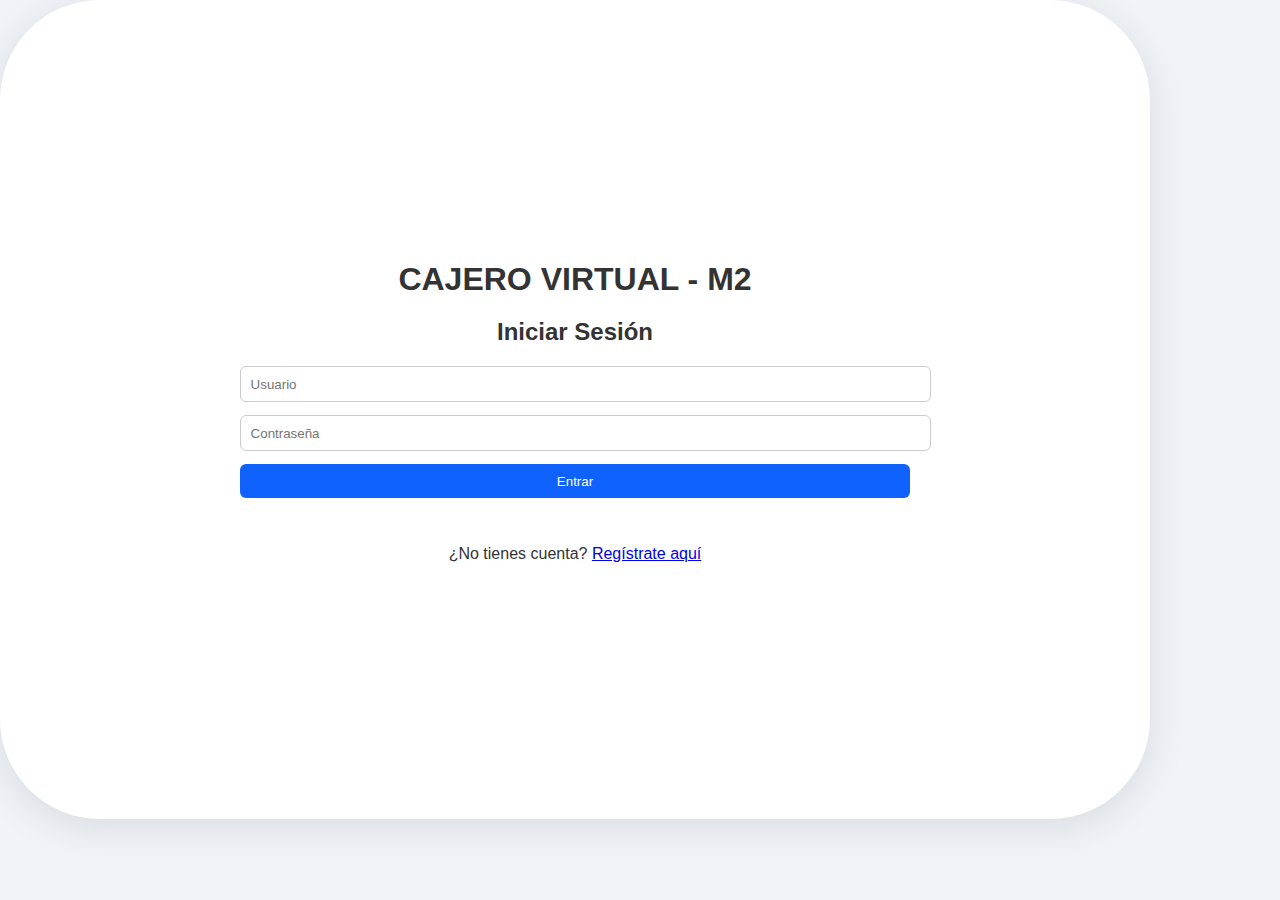
<file: index.html>
<!DOCTYPE html>
<html lang="es">
<head>
  <meta charset="UTF-8" />
  <meta name="viewport" content="width=device-width, initial-scale=1.0" />
  <title>Login - Cajero Virtual</title>
  <link rel="stylesheet" href="styles.css" />
</head>
<body class="center-screen">
  <div class="auth-card">
    <h1>CAJERO VIRTUAL - M2</h1>
    <h2>Iniciar Sesión</h2>
    <form id="loginForm" class="form">
      <input id="loginUser" type="text" placeholder="Usuario" required />
      <input id="loginPass" type="password" placeholder="Contraseña" required />
      <button type="submit" class="btn full">Entrar</button>
      <p id="loginMsg" class="msg"></p>
    </form>
    <p class="small">¿No tienes cuenta? <a href="registro.html">Regístrate aquí</a></p>
  </div>

  <script src="script.js"></script>
  <script>
    // login básico → si es correcto, va a home.html
    document.getElementById("loginForm").addEventListener("submit", (e) => {
      e.preventDefault();
      const user = loginUser.value.trim();
      const pass = loginPass.value.trim();
      if (login(user, pass)) {
        window.location.href = "home.html";
      } else {
        document.getElementById("loginMsg").textContent = "Usuario o contraseña incorrectos";
      }
    });
  </script>
</body>
</html>
</file>
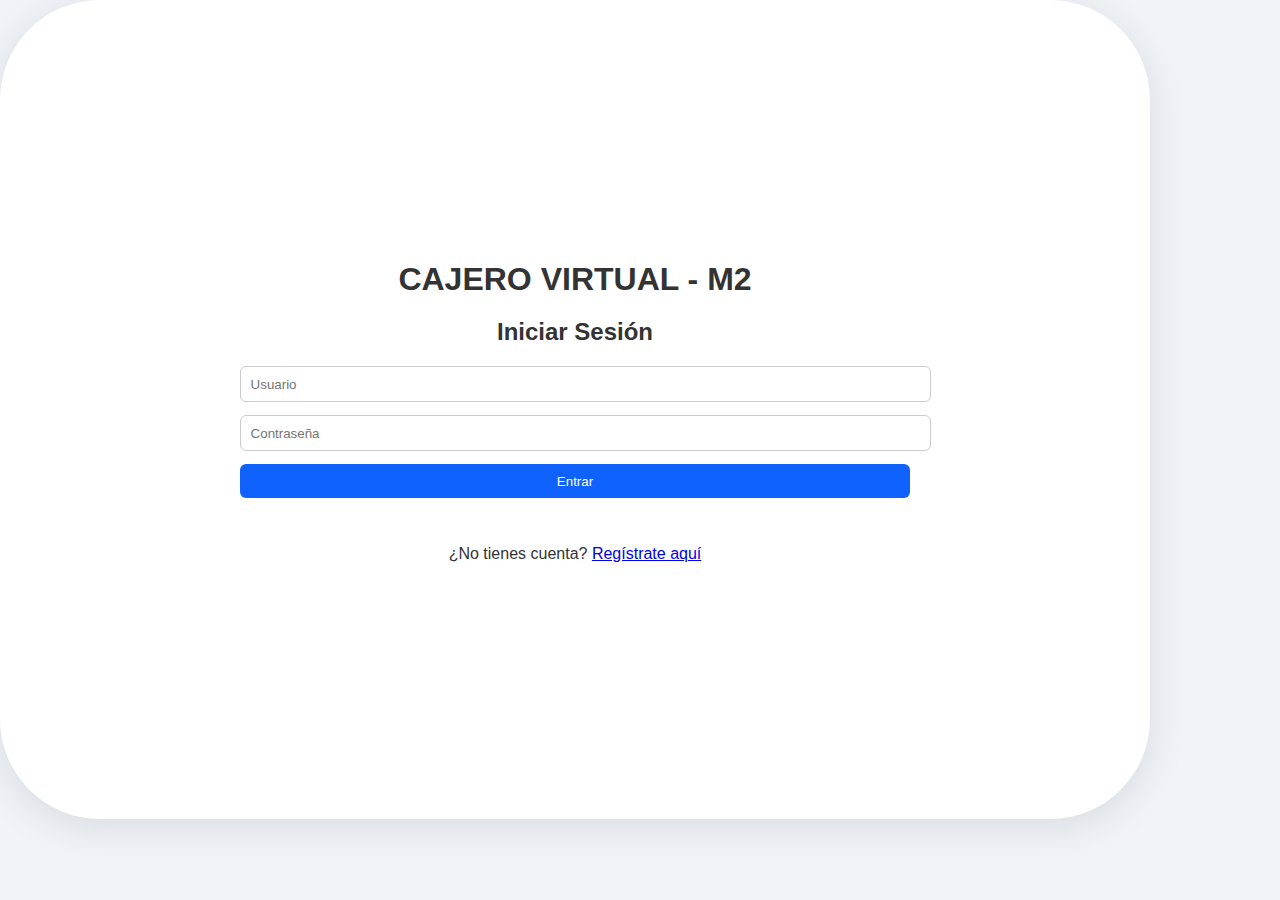
<file: home.html>
<!DOCTYPE html>
<html lang="es">
<head>
  <meta charset="UTF-8" />
  <meta name="viewport" content="width=device-width, initial-scale=1.0" />
  <title>Inicio - Cajero Virtual</title>
  <link rel="stylesheet" href="styles.css" />
</head>
<body class="dashboard">
  <aside class="sidebar">
    <h2 id="welcomeUser">Bienvenido</h2>
    <p id="accountInfo" class="small"></p>
    <nav>
      <button class="op btn" data-op="depositar">➕ Depositar</button>
      <button class="op btn" data-op="retirar">💸 Retirar</button>
      <button class="op btn" data-op="transferir">🔄 Transferir</button>
      <button class="op btn" data-op="saldo">💰 Saldo</button>
      <button class="op btn" data-op="movimientos">📑 Movimientos</button>
      <button class="op btn" data-op="editar">⚙️ Editar Perfil</button>
    </nav>
    <button id="logoutBtn" class="btn danger">Salir</button>
  </aside>

  <main class="content">
    <div class="card">
      <h2 id="actionTitle">Panel de Operaciones</h2>
      <div id="actionBody"><p>Selecciona una opción del menú para comenzar.</p></div>
    </div>

    <div class="card">
      <h3>Historial</h3>
      <div id="logArea" class="log"></div>
    </div>
  </main>

  <script src="script.js"></script>
  <script>
    if (!usuarioLogueado()) {
      window.location.href = "index.html"; // si no hay sesión → redirigir
    } else {
      cargarPanel();
    }
  </script>
</body>
</html>
</file>
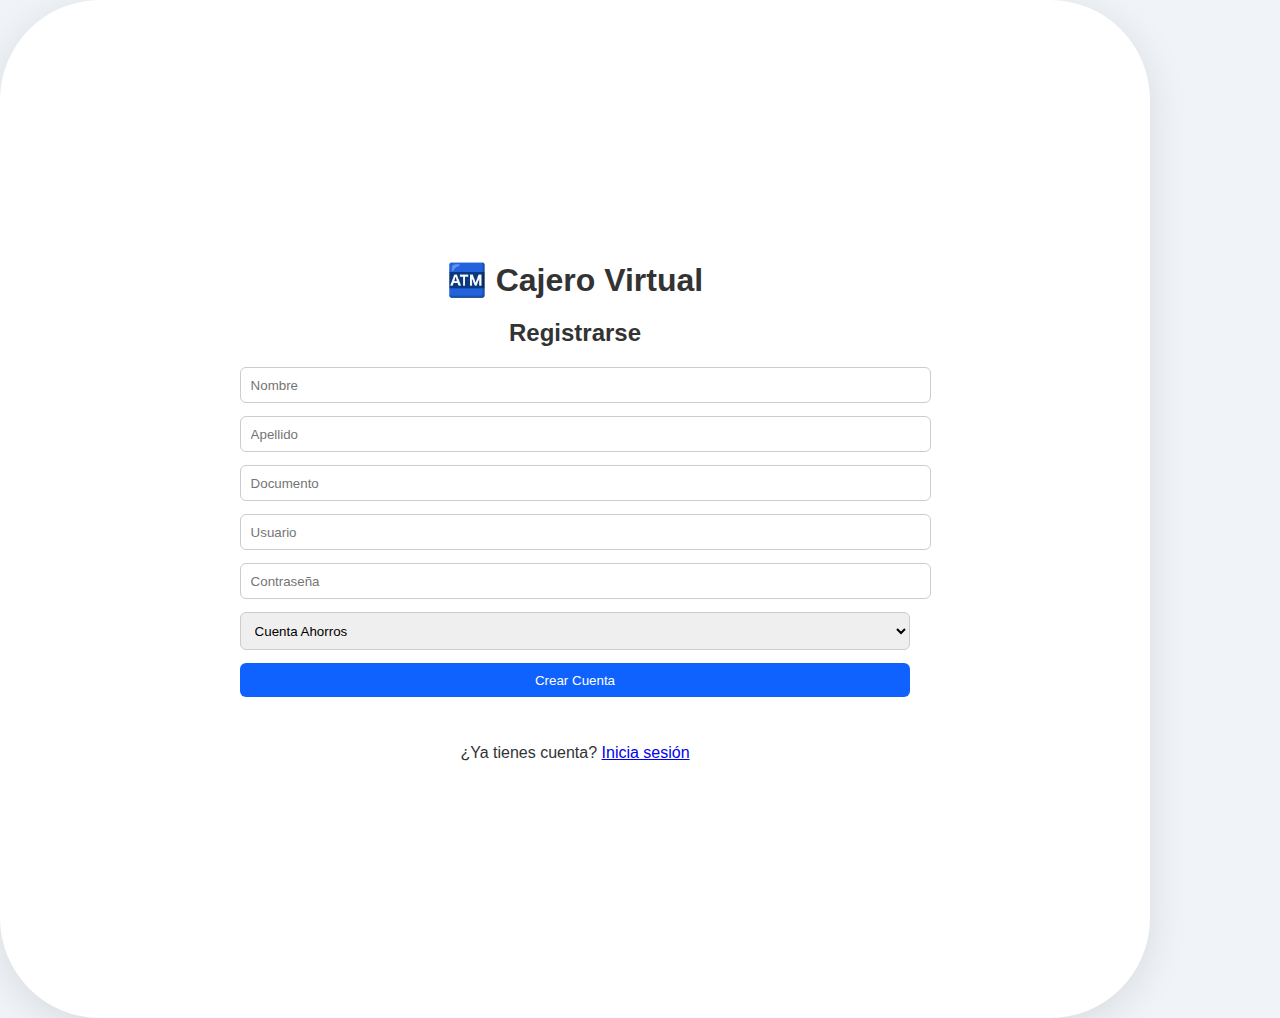
<file: registro.html>
<!DOCTYPE html>
<html lang="es">
<head>
  <meta charset="UTF-8" />
  <meta name="viewport" content="width=device-width, initial-scale=1.0" />
  <title>Registro - Cajero Virtual</title>
  <link rel="stylesheet" href="styles.css" />
</head>
<body class="center-screen">
  <div class="auth-card">
    <h1>🏧 Cajero Virtual</h1>
    <h2>Registrarse</h2>
    <form id="registerForm" class="form">
      <input id="regNombre" type="text" placeholder="Nombre" required />
      <input id="regApellido" type="text" placeholder="Apellido" required />
      <input id="regDocumento" type="text" placeholder="Documento" required />
      <input id="regUsuario" type="text" placeholder="Usuario" required />
      <input id="regContrasena" type="password" placeholder="Contraseña" required />
      <select id="regTipoCuenta">
        <option value="ahorros">Cuenta Ahorros</option>
        <option value="corriente">Cuenta Corriente</option>
      </select>
      <button type="submit" class="btn full">Crear Cuenta</button>
      <p id="regMsg" class="msg"></p>
    </form>
    <p class="small">¿Ya tienes cuenta? <a href="index.html">Inicia sesión</a></p>
  </div>

  <script src="script.js"></script>
  <script>
    document.getElementById("registerForm").addEventListener("submit", (e) => {
      e.preventDefault();
      if (registrarUsuario()) {
        document.getElementById("regMsg").style.color = "green";
        document.getElementById("regMsg").textContent = "Usuario creado con éxito";
        setTimeout(() => window.location.href = "index.html", 1500);
      } else {
        document.getElementById("regMsg").textContent = "Error al registrar";
      }
    });
  </script>
</body>
</html>
</file>
<file: styles.css>
/* Fondo general */
body {
  margin: 0;
  font-family: "Segoe UI", Arial, sans-serif;
  background: #f0f4f8;
  color: #333;
}

/* ======== LOGIN/REGISTRO ======== */
.auth-screen {
  height: 100vh;
  display: flex;
  align-items: center;
  justify-content: center;
}
.auth-card {
  background: white;
  padding: 15rem;
  border-radius: 100px;
  box-shadow: 0 8px 40px rgba(0,0,0,0.1);
  width: 670px;
  text-align: center;
}
.auth-card h1 {
  margin-bottom: 1rem;
}
.tabs {
  display: flex;
  margin-bottom: 1rem;
}
.tab {
  flex: 1;
  padding: 0.5rem;
  cursor: pointer;
  border: none;
  background: #e6ecf3;
  border-radius: 6px 6px 0 0;
}
.tab.active {
  background: #0f62fe;
  color: white;
}
.tab-content {
  text-align: left;
}
.form input, .form select {
  width: 100%;
  margin-bottom: 0.8rem;
  padding: 0.6rem;
  border: 1px solid #ccc;
  border-radius: 6px;
}
.btn {
  background: #0f62fe;
  border: none;
  color: white;
  padding: 0.6rem 1rem;
  border-radius: 6px;
  cursor: pointer;
}
.btn.full {
  width: 100%;
}
.btn.danger {
  background: #e74c3c;
}
.msg {
  font-size: 0.9rem;
  color: red;
  height: 1rem;
}

/* ======== DASHBOARD ======== */
.dashboard {
  display: flex;
  min-height: 100vh;
}
.sidebar {
  width: 240px;
  background: #0f62fe;
  color: white;
  padding: 1.5rem;
  display: flex;
  flex-direction: column;
  justify-content: space-between;
}
.sidebar h2 {
  margin-top: 0;
}
.sidebar nav {
  display: flex;
  flex-direction: column;
  gap: 0.5rem;
}
.sidebar .btn {
  background: rgba(255,255,255,0.1);
  color: white;
  text-align: left;
}
.sidebar .btn:hover {
  background: rgba(255,255,255,0.2);
}

.content {
  flex: 1;
  padding: 2rem;
  background: #f0f4f8;
}
.card {
  background: white;
  border-radius: 12px;
  padding: 1.5rem;
  margin-bottom: 1rem;
  box-shadow: 0 4px 12px rgba(0,0,0,0.05);
}
.log {
  max-height: 200px;
  overflow-y: auto;
  font-size: 0.9rem;
}
</file>
